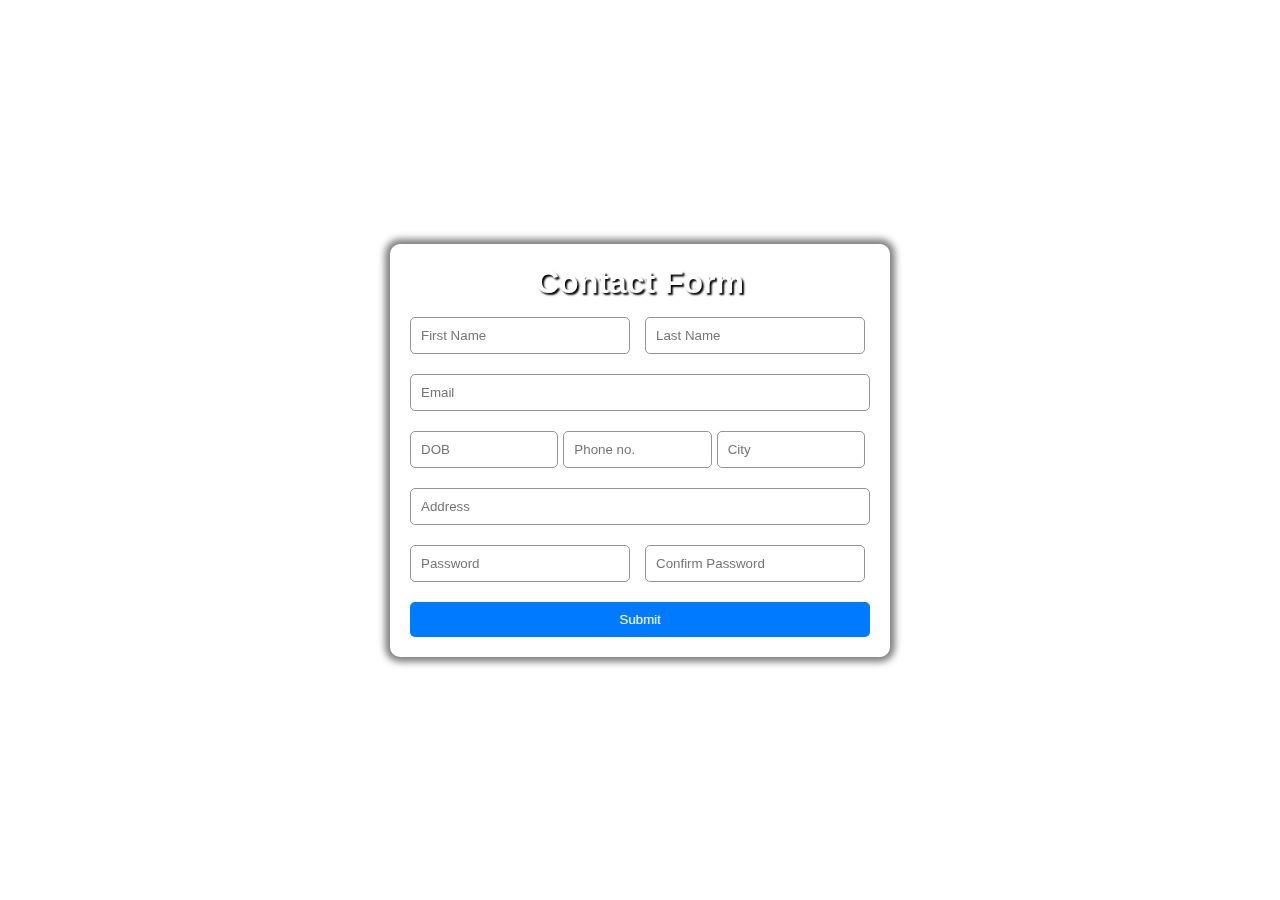
<file: index.html>
<!DOCTYPE html>
<html lang="en">
    <head>
        <meta charset="UTF-8" />
        <meta name="viewport" content="width=device-width, initial-scale=1.0" />
        <link rel="stylesheet" href="style.css" />
        <title>Responsive Contact Form</title>
    </head>

    <body>
        <div class="container">
            <h1>Contact Form</h1>
            <form>
                <div class="form-group double">
                    <div class="form-row">
                        <input
                            type="text"
                            id="firstName"
                            placeholder="First Name"
                        />
                        <input
                            type="text"
                            id="lastName"
                            placeholder="Last Name"
                        />
                    </div>
                </div>
                <input type="email" id="email" placeholder="Email" />
                <div class="form-row">
                    <input type="number" id="dob" placeholder="DOB" />
                    <input
                        type="number"
                        id="phone no."
                        placeholder="Phone no."
                    />
                    <input type="number" id="city" placeholder="City" />
                </div>
                <input type="text" id="address" placeholder="Address" />
                <div class="form-group double">
                    <div class="form-row">
                        <input
                            type="password"
                            id="password"
                            placeholder="Password"
                        />
                        <input
                            type="password"
                            id="confirmPassword"
                            placeholder="Confirm Password"
                        />
                    </div>
                </div>
                <button type="submit">Submit</button>
            </form>
        </div>
    </body>
</html>
</file>
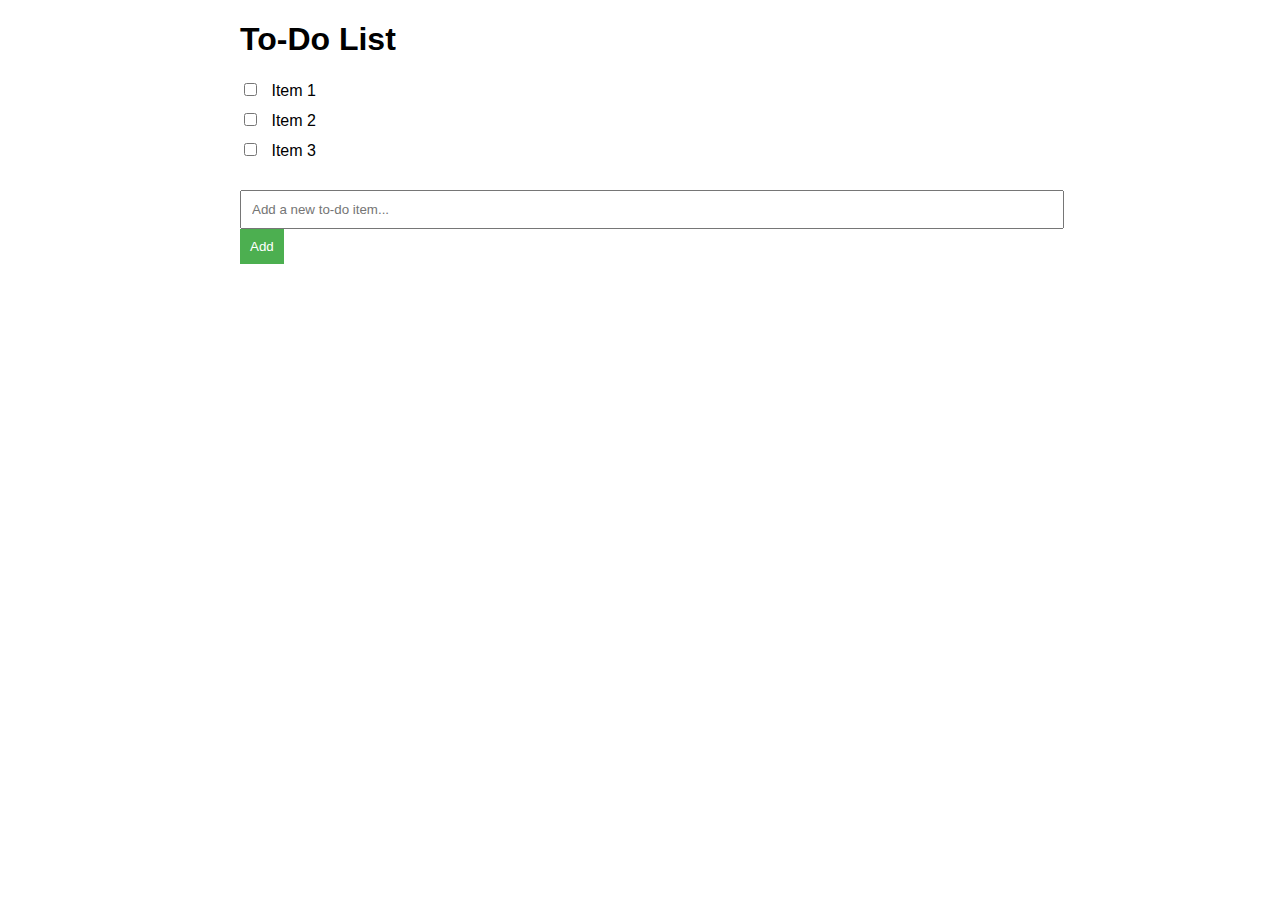
<file: soft/index.html>
<!DOCTYPE html>
<html lang="en">
<head>
    <meta charset="UTF-8">
    <meta name="viewport" content="width=device-width, initial-scale=1.0">
    <title>Document</title>
    <link rel="stylesheet" href="./style.css">
    <script src="https://code.jquery.com/jquery-3.6.0.min.js"></script>
    <script src="script.js"></script>
</head>
<body>
    <h1>To-Do List</h1>
    <ul id="todo-list">
        <li>
            <input type="checkbox">
            <label>Item 1</label>
        </li>
        <li>
            <input type="checkbox">
            <label>Item 2</label>
        </li>
        <li>
            <input type="checkbox">
            <label>Item 3</label>
        </li>
    </ul>
    <form id="todo-form">
        <input type="text" id="new-todo" placeholder="Add a new to-do item...">
        <button type="submit">Add</button>
    </form>
    <script src="https://code.jquery.com/jquery-3.6.0.min.js"></script>
    <script src="script.js"></script>
</body>
</html>
</file>
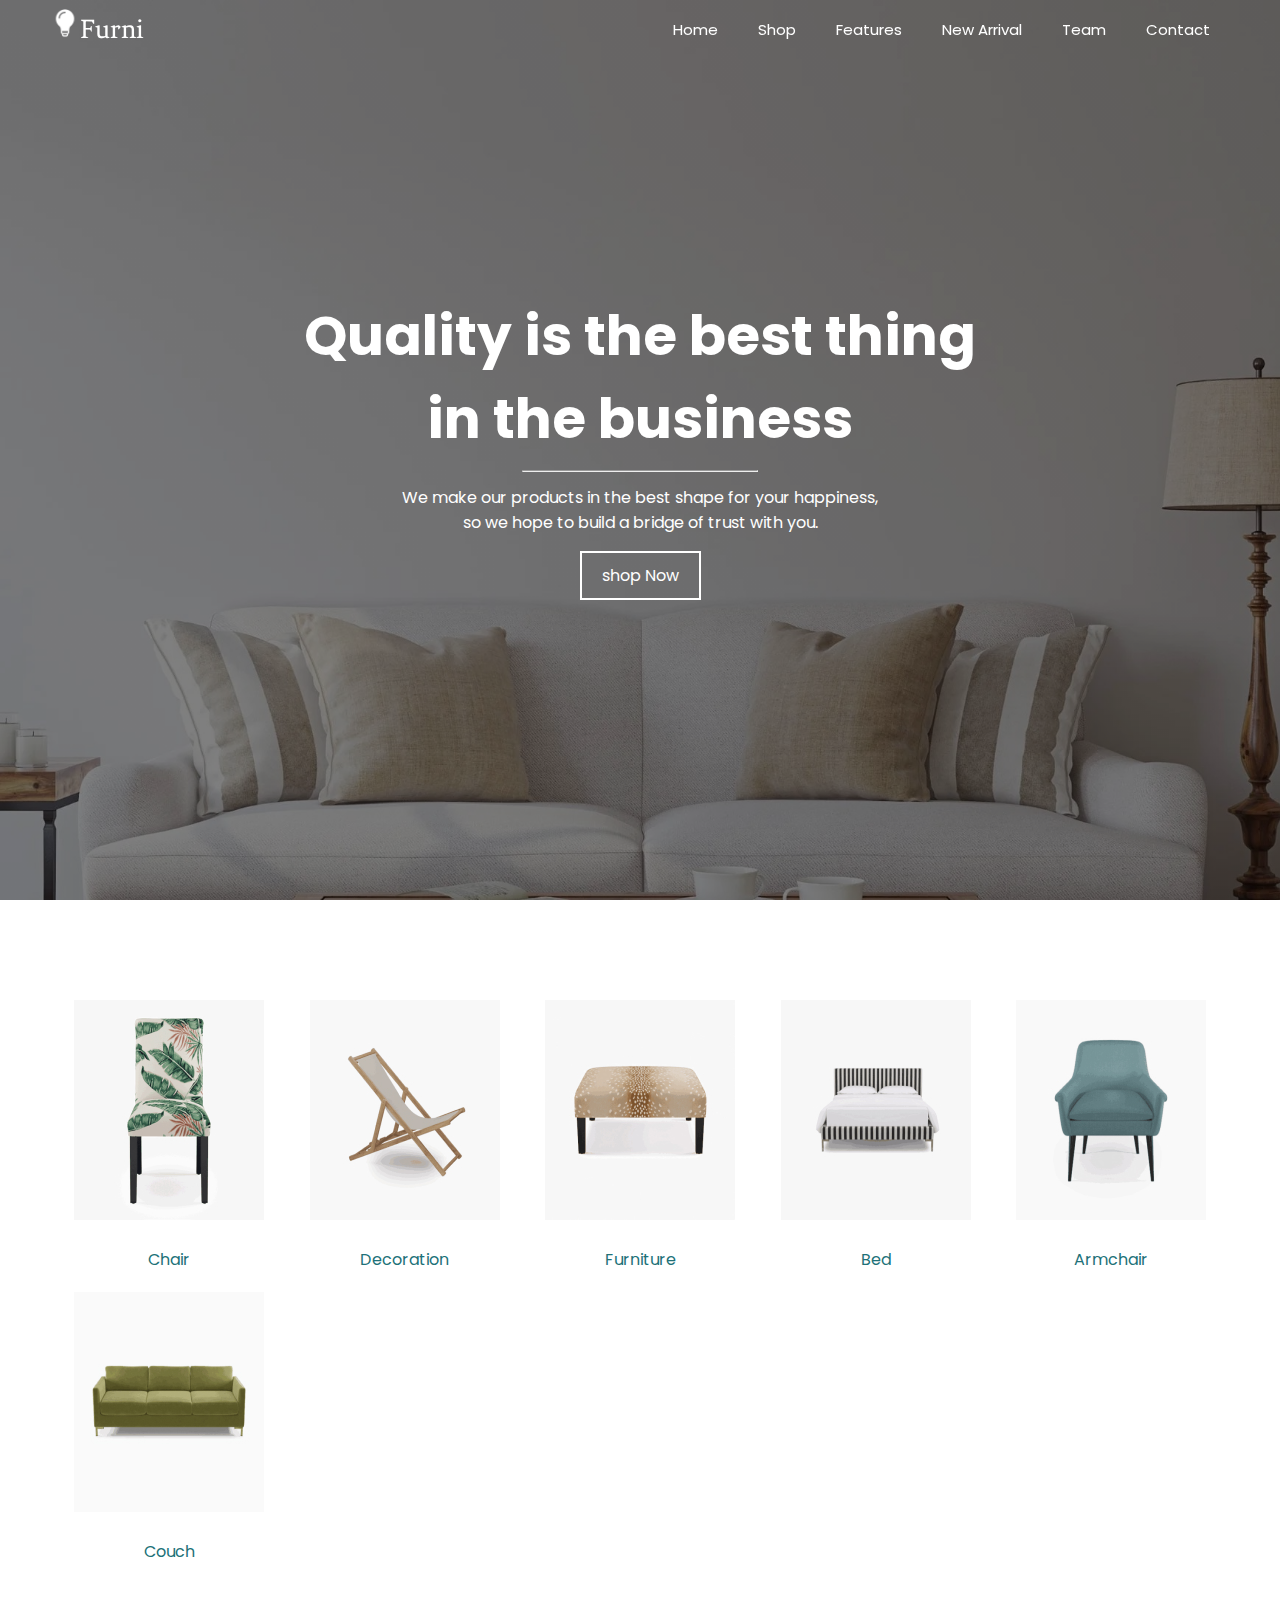
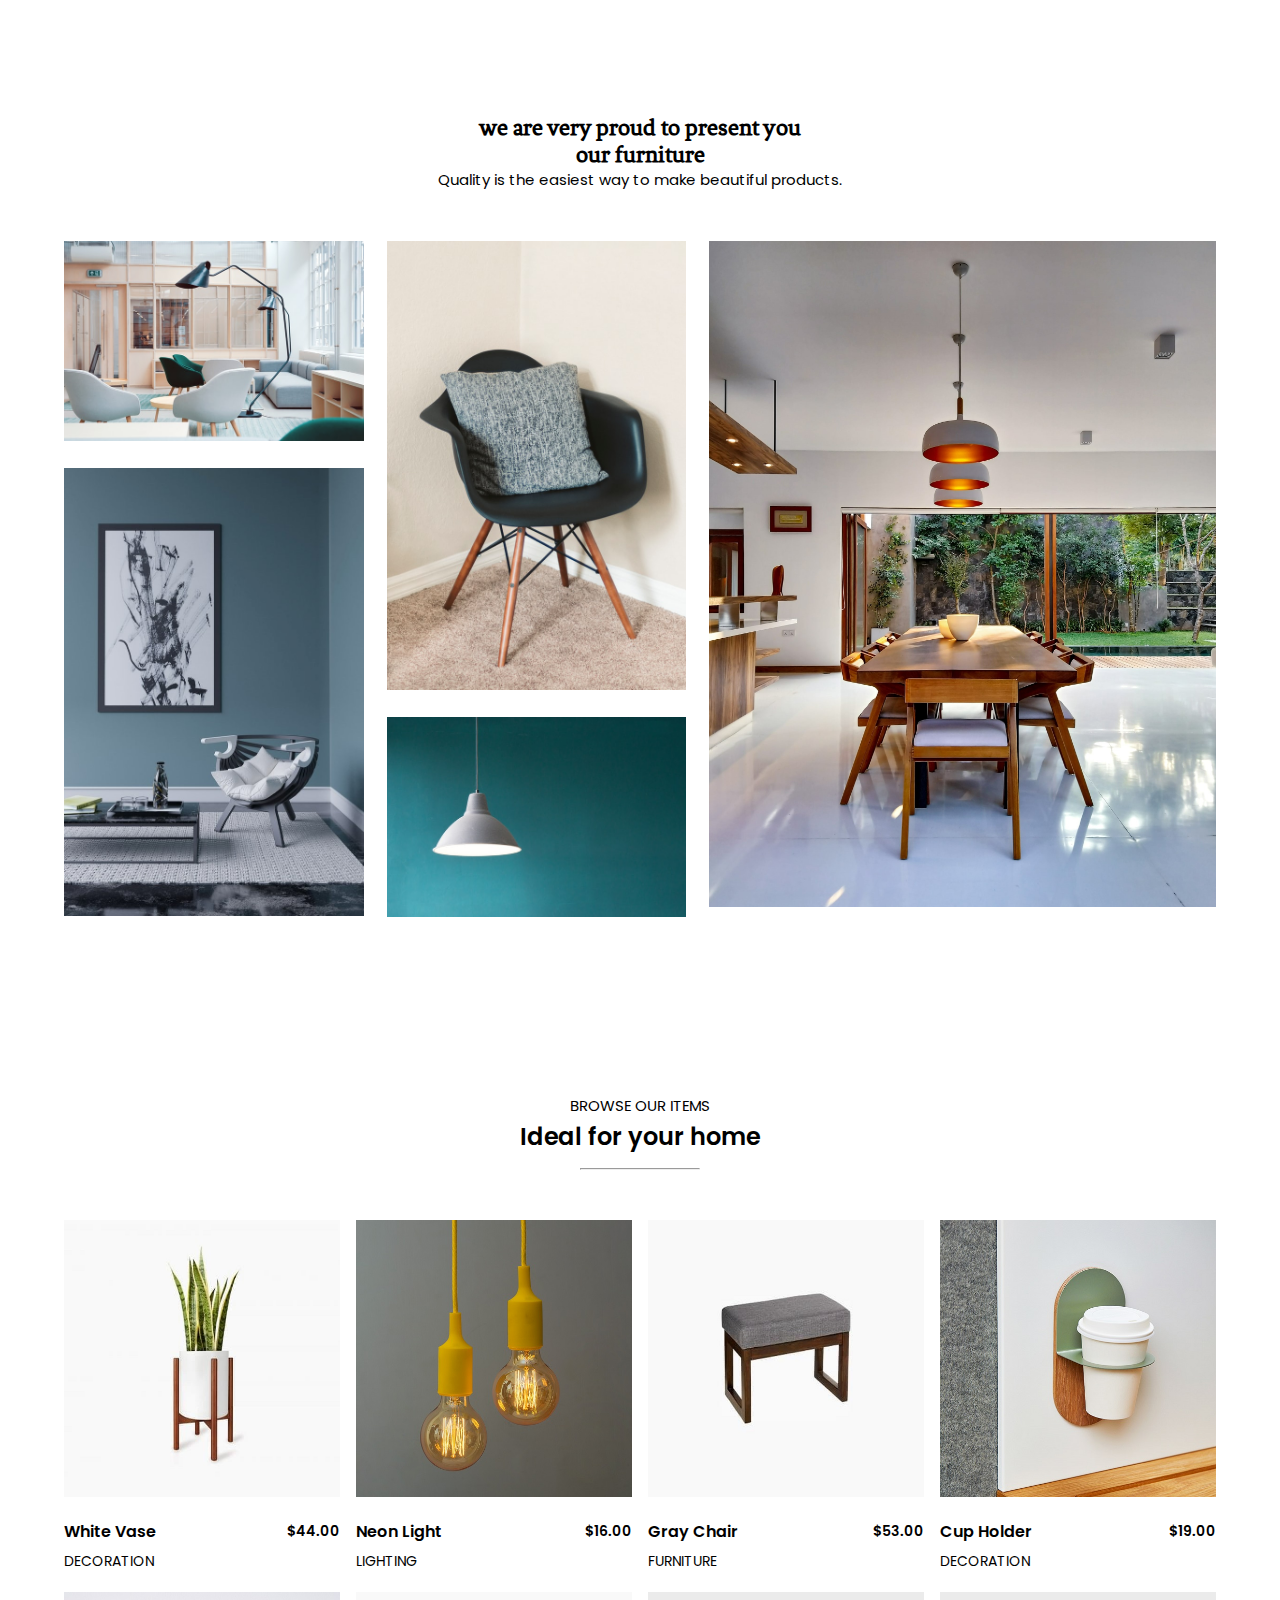
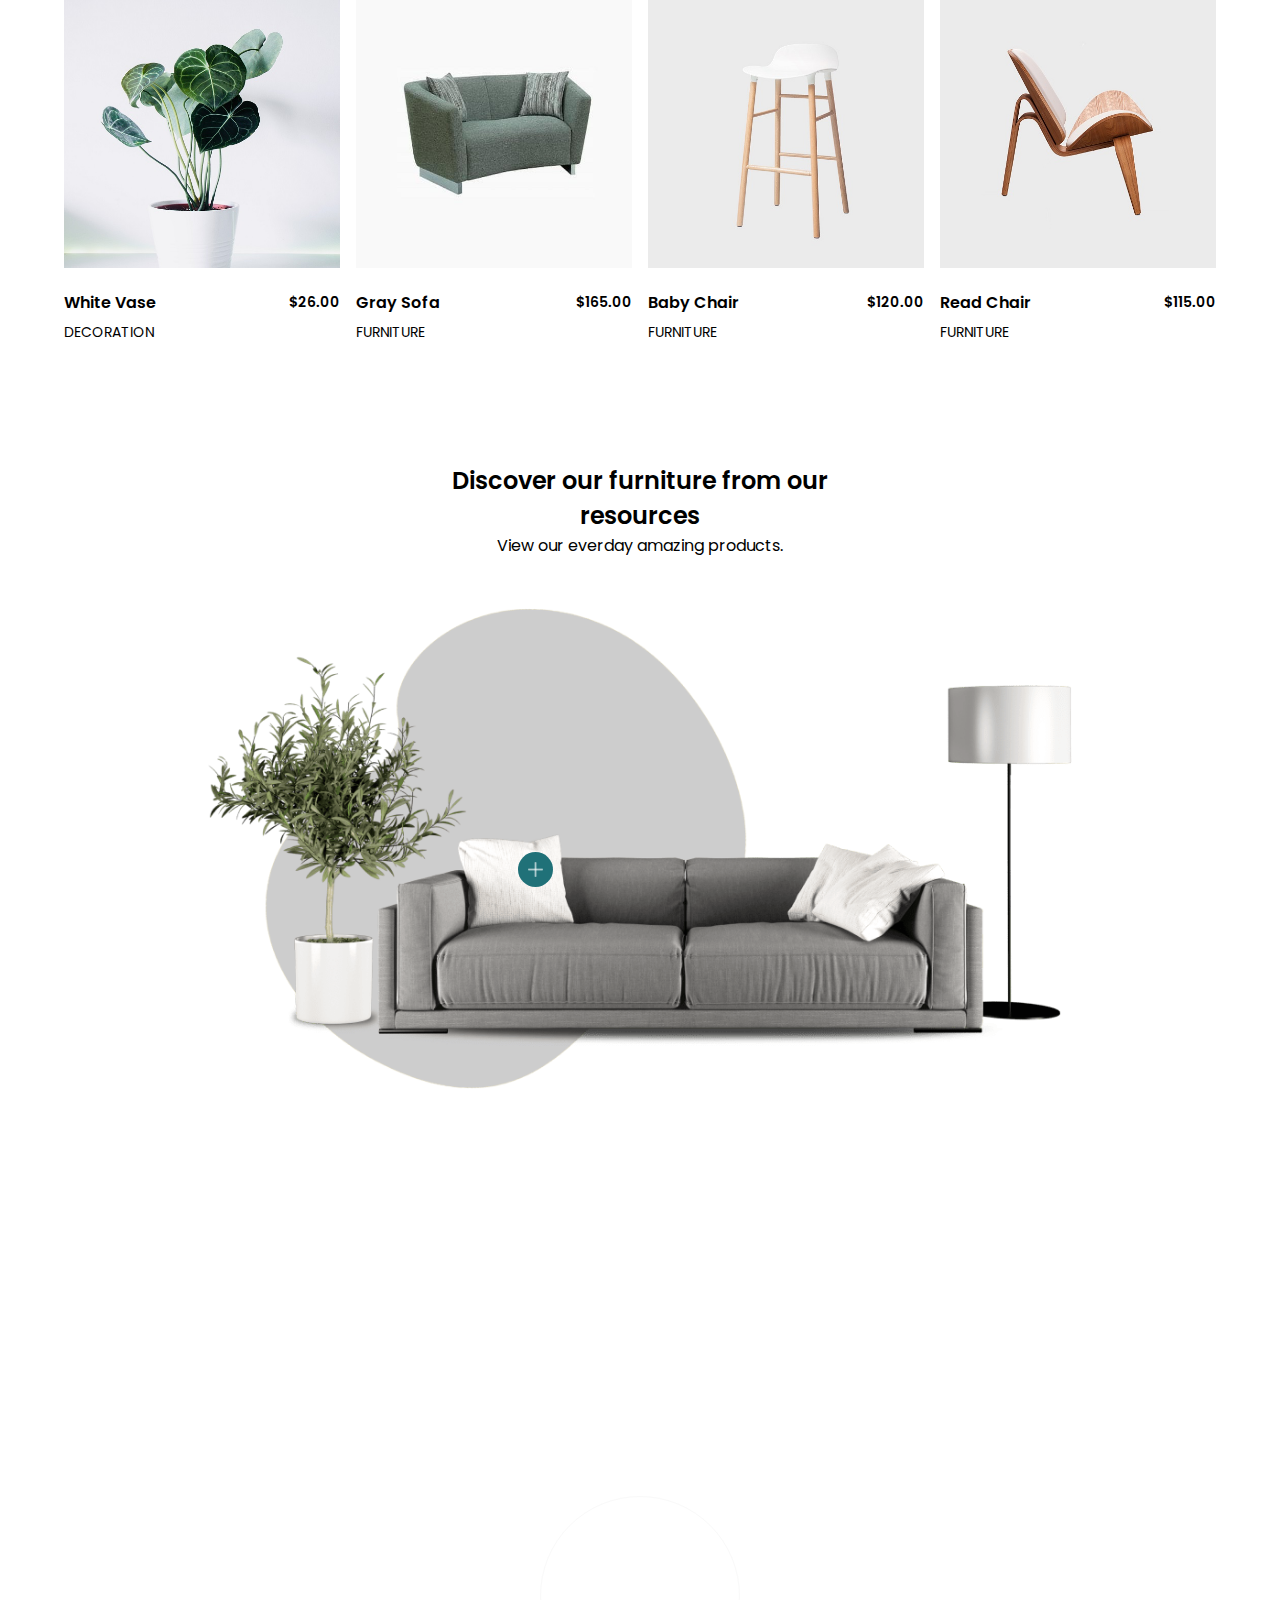
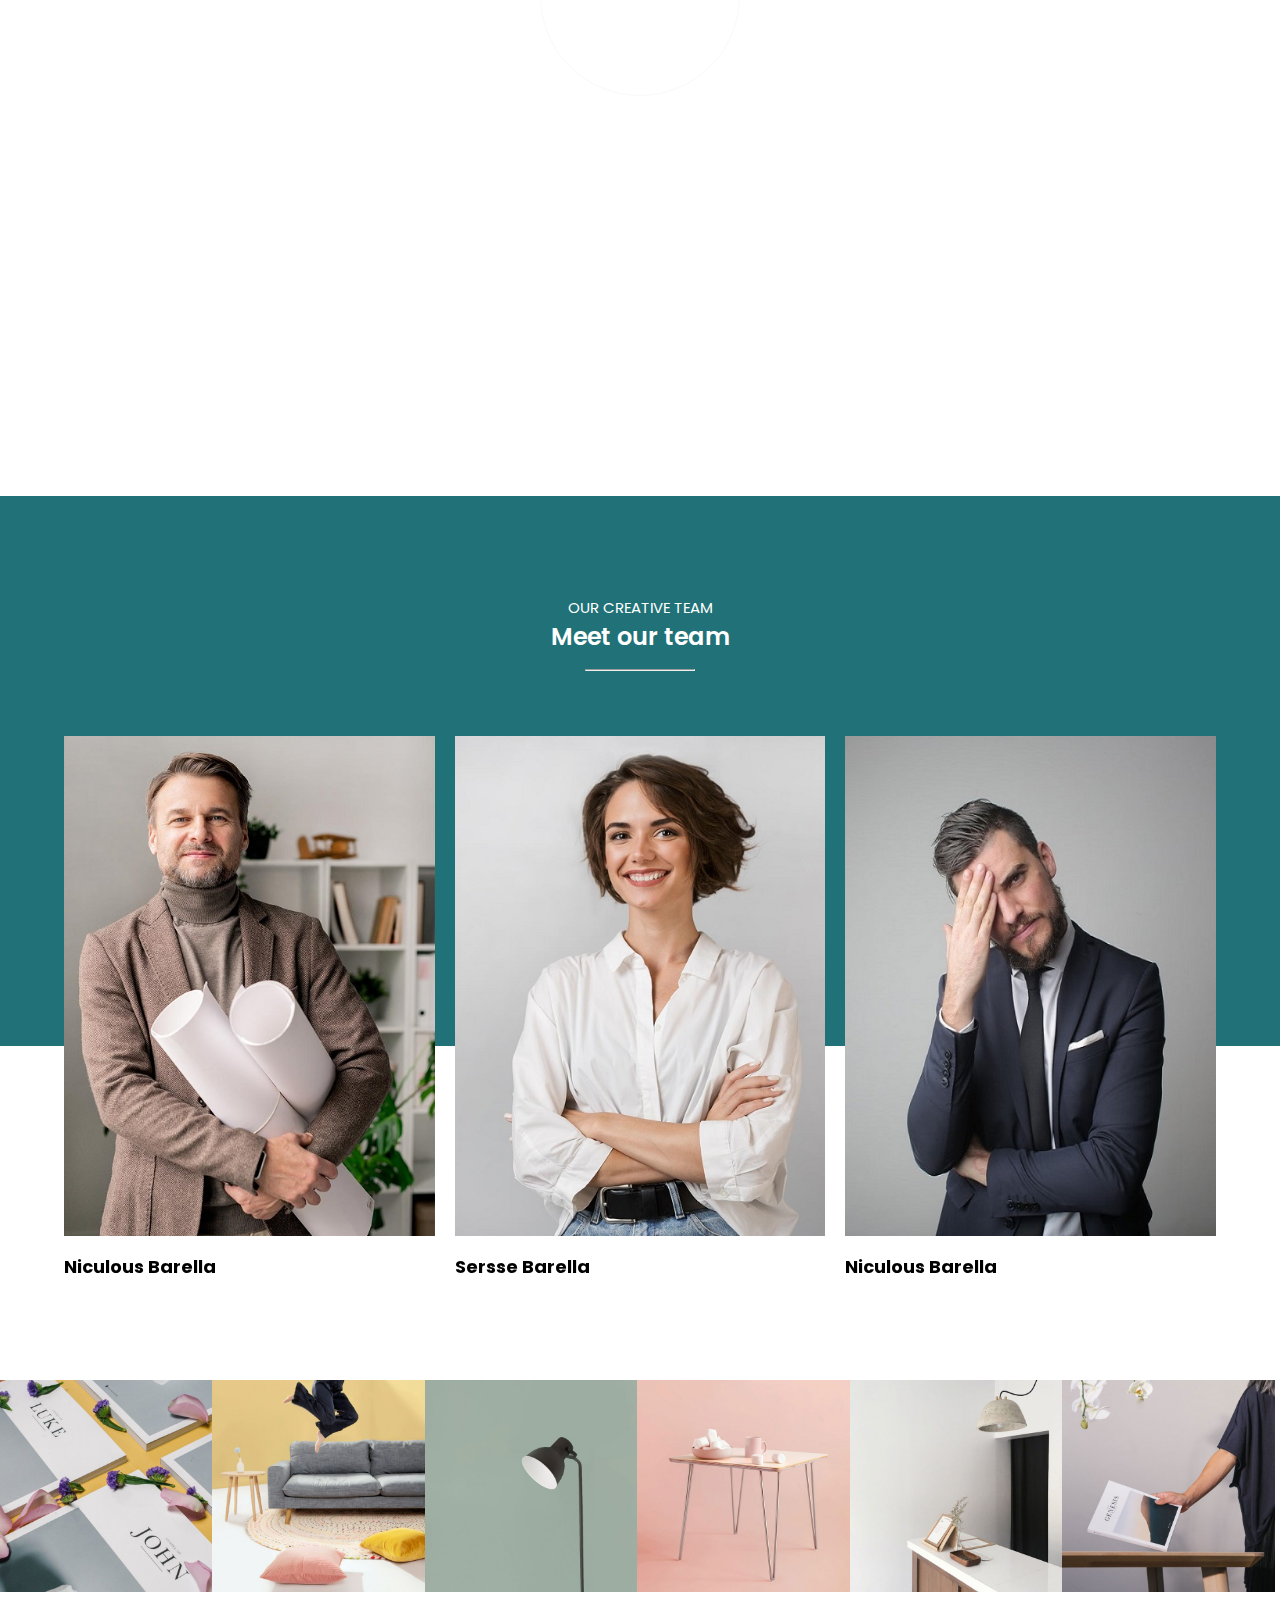
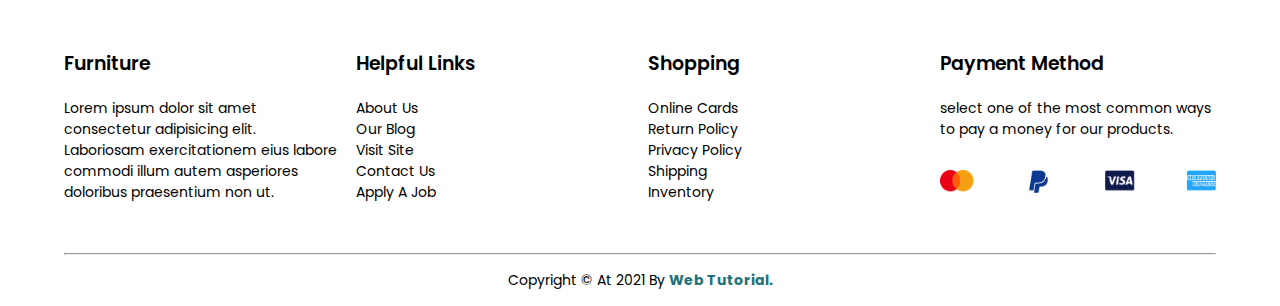
<file: template/index.html>
<!DOCTYPE html>
<html lang="en">
<head>
    <meta charset="UTF-8">
    <meta http-equiv="X-UA-Compatible" content="IE=edge">
    <meta name="viewport" content="width=device-width, initial-scale=1.0">
    <title>Online Shop</title>
    <link rel="stylesheet" href="https://cdn.jsdelivr.net/npm/bootstrap@4.6.1/dist/css/bootstrap.min.css" integrity="sha384-zCbKRCUGaJDkqS1kPbPd7TveP5iyJE0EjAuZQTgFLD2ylzuqKfdKlfG/eSrtxUkn" crossorigin="anonymous">
    <link rel="stylesheet" href="https://cdnjs.cloudflare.com/ajax/libs/font-awesome/6.0.0-beta3/css/all.min.css" integrity="sha512-Fo3rlrZj/k7ujTnHg4CGR2D7kSs0v4LLanw2qksYuRlEzO+tcaEPQogQ0KaoGN26/zrn20ImR1DfuLWnOo7aBA==" crossorigin="anonymous" referrerpolicy="no-referrer" />
    <link rel="stylesheet" href="https://unpkg.com/swiper/swiper-bundle.min.css"/>
    <link rel="stylesheet" href="main.css">
</head>
<body>

    <!-- start header -->
    
    <header id="header">
        <div class="logo">
            <a href="#"><img id="lol" src="pic/bulb.png" alt="">Furni</a>
        </div>
        <ul class="navigation">
            <li><a href="#home" class="active">home</a></li>
            <li><a href="#shop">Shop</a></li>
            <li><a href="#features">features</a></li>
            <li><a href="#new-arrival">new arrival</a></li>
            <li><a href="#team">team</a></li>
            <li><a href="#contact">contact</a></li>
        </ul>
        <div class="bars">
            <img id="bar" src="pic/menu.png" alt="">
        </div>
    </header>
    
    <!-- end header -->

    <!-- start home  -->

    <div class="big-bg" id="home">
        <div class="bg-content">
            <h1>Quality is the best thing <br> in the business</h1>
            <hr>
            <p>
                We make our products in the best shape for your happiness, <br> so we hope to build a bridge of trust with you.
            </p>
            <div class="bg-link">
                <a href="#">shop Now</a>
            </div>
        </div>
    </div>
    <!-- end home  -->

    <!-- start second section  -->


    <div class="big-collection">
        <div class="collect-flex">
            <div class="collect">
                <div class="image">
                    <img src="pic/chair4.jpg" alt="">
                </div>
                <div class="link">
                    <a href="#">chair</a>
                </div>
            </div>

            <div class="collect">
                <div class="image">
                    <img src="pic/chair5.jpg" alt="">
                </div>
                <div class="link">
                    <a href="#">decoration</a>
                </div>
            </div>

            <div class="collect">
                <div class="image">
                    <img src="pic/chair3.jpg" alt="">
                </div>
                <div class="link">
                    <a href="#">furniture</a>
                </div>
            </div>

            <div class="collect">
                <div class="image">
                    <img src="pic/bed.jpg" alt="">
                </div>
                <div class="link">
                    <a href="#">bed</a>
                </div>
            </div>

            <div class="collect">
                <div class="image">
                    <img src="pic/chair2.jpg" alt="">
                </div>
                <div class="link">
                    <a href="#">armchair</a>
                </div>
            </div>

            <div class="collect">
                <div class="image">
                    <img src="pic/couch.jpg" alt="">
                </div>
                <div class="link">
                    <a href="#">couch</a>
                </div>
            </div>
        </div>
    </div>


    <!-- end second section  -->


    <!-- start section three  -->
    

    <div class="big-shop" id="shop">
        <div class="shop-title">
            <h2>
                we are very proud to present you <br> our furniture
            </h2>
            <p>
                Quality is the easiest way to make beautiful products.
            </p>
        </div>
        <div class="shop-flex">
            <div class="shop-one">

                <div class="image-one">
                    <img src="pic/furn1.jpg" alt="">
                    <div class="overlay">
                        <div class="txt">
                            <h3>White Chair</h3>
                            <section>
                                <span>Furniture</span> / Design
                            </section>
                        </div>
                    </div>
                </div>

                <div class="image-one">
                    <img src="pic/furn2.jpg" alt="">
                    <div class="overlay">
                        <div class="txt">
                            <h3>Blue Chair</h3>
                            <section>
                                <span>Furniture</span> / Design
                            </section>
                            <div class="link">
                                <a href="#">Shop Now <i class="fas fa-long-arrow-alt-right"></i></a>
                            </div>
                        </div>
                    </div>
                </div>

            </div>

            <div class="shop-one">

                <div class="image-one">
                    <img src="pic/furn3.jpg" alt="">
                    <div class="overlay">
                        <div class="txt">
                            <h3>Black Chair</h3>
                            <section>
                                <span>Furniture</span> / Design
                            </section>
                            <div class="link">
                                <a href="#">Shop Now <i class="fas fa-long-arrow-alt-right"></i></a>
                            </div>
                        </div>
                    </div>
                </div>

                <div class="image-one">
                    <img src="pic/furn4.jpg" alt="">
                    <div class="overlay">
                        <div class="txt">
                            <h3>White lamp</h3>
                            <section>
                                <span>Furniture</span> / Design
                            </section>
                        </div>
                    </div>
                </div>

            </div>

            <div class="shop-two">
                <img src="pic/furn6.jpg" alt="">
                <div class="overlay">
                    <div class="txt">
                        <h3>Brown Chairs</h3>
                        <section>
                            <span>Furniture</span> / Design
                        </section>
                        <div class="link">
                            <a href="#">Shop Now <i class="fas fa-long-arrow-alt-right"></i></a>
                        </div>
                    </div>
                </div>
            </div>

        </div>
    </div>

    <!-- end section three  -->
   
    <!-- start section four  -->


    <div class="big-product" id="features">
        <div class="product-title">
            <p>
                browse our items
            </p>
            <h2>
                Ideal for your home
            </h2>
            <hr>
        </div>
        <div class="product-flex">
            <div class="product-one">
                <div class="product-image">
                    <img src="pic/product1.jpg" alt="">
                    <div class="overlay">
                        <i class="fas fa-shopping-bag"></i>
                        <i class="far fa-heart"></i>
                        <i class="fas fa-search"></i>
                    </div>
                </div>
                <div class="content">
                    <div class="left">
                        <h4>
                            White vase
                        </h4>
                    </div>
                    <div class="right">
                        <section>$44.00</section>
                    </div>
                </div>
                <article>decoration</article>
            </div>


            <div class="product-one">
                <div class="product-image">
                    <img src="pic/product2.jpg" alt="">
                    <div class="overlay">
                        <i class="fas fa-shopping-bag"></i>
                        <i class="far fa-heart"></i>
                        <i class="fas fa-search"></i>
                    </div>
                </div>
                <div class="content">
                    <div class="left">
                        <h4>
                            neon light
                        </h4>
                    </div>
                    <div class="right">
                        <section>$16.00</section>
                    </div>
                </div>
                <article>lighting</article>
            </div>


            <div class="product-one">
                <div class="product-image">
                    <img src="pic/product3.jpg" alt="">
                    <div class="overlay">
                        <i class="fas fa-shopping-bag"></i>
                        <i class="far fa-heart"></i>
                        <i class="fas fa-search"></i>
                    </div>
                </div>
                <div class="content">
                    <div class="left">
                        <h4>
                            gray chair
                        </h4>
                    </div>
                    <div class="right">
                        <section>$53.00</section>
                    </div>
                </div>
                <article>furniture</article>
            </div>


            <div class="product-one">
                <div class="product-image">
                    <img src="pic/product4.jpg" alt="">
                    <div class="overlay">
                        <i class="fas fa-shopping-bag"></i>
                        <i class="far fa-heart"></i>
                        <i class="fas fa-search"></i>
                    </div>
                </div>
                <div class="content">
                    <div class="left">
                        <h4>
                            cup holder
                        </h4>
                    </div>
                    <div class="right">
                        <section>$19.00</section>
                    </div>
                </div>
                <article>decoration</article>
            </div>


            <div class="product-one">
                <div class="product-image">
                    <img src="pic/product5.jpg" alt="">
                    <div class="overlay">
                        <i class="fas fa-shopping-bag"></i>
                        <i class="far fa-heart"></i>
                        <i class="fas fa-search"></i>
                    </div>
                </div>
                <div class="content">
                    <div class="left">
                        <h4>
                            White vase
                        </h4>
                    </div>
                    <div class="right">
                        <section>$26.00</section>
                    </div>
                </div>
                <article>decoration</article>
            </div>

            <div class="product-one">
                <div class="product-image">
                    <img src="pic/product6.jpg" alt="">
                    <div class="overlay">
                        <i class="fas fa-shopping-bag"></i>
                        <i class="far fa-heart"></i>
                        <i class="fas fa-search"></i>
                    </div>
                </div>
                <div class="content">
                    <div class="left">
                        <h4>
                            gray sofa
                        </h4>
                    </div>
                    <div class="right">
                        <section>$165.00</section>
                    </div>
                </div>
                <article>furniture</article>
            </div>

            <div class="product-one">
                <div class="product-image">
                    <img src="pic/product7.jpg" alt="">
                    <div class="overlay">
                        <i class="fas fa-shopping-bag"></i>
                        <i class="far fa-heart"></i>
                        <i class="fas fa-search"></i>
                    </div>
                </div>
                <div class="content">
                    <div class="left">
                        <h4>
                            baby chair
                        </h4>
                    </div>
                    <div class="right">
                        <section>$120.00</section>
                    </div>
                </div>
                <article>furniture</article>
            </div>

            <div class="product-one">
                <div class="product-image">
                    <img src="pic/product8.jpg" alt="">
                    <div class="overlay">
                        <i class="fas fa-shopping-bag"></i>
                        <i class="far fa-heart"></i>
                        <i class="fas fa-search"></i>
                    </div>
                </div>
                <div class="content">
                    <div class="left">
                        <h4>
                            read chair
                        </h4>
                    </div>
                    <div class="right">
                        <section>$115.00</section>
                    </div>
                </div>
                <article>furniture</article>
            </div>

        </div>
    </div>

    <!-- end section four  -->

    <!-- start section five -->

    <div class="big-furn" id="new-arrival">
        <div class="furn-title">
            <h2>
                Discover our furniture from our <br> resources 
            </h2>
            <p>
                View our everday amazing products.
            </p>
        </div>
        <div class="big-part">
            <img src="pic/bg_image.png" alt="">
            <div class="text-inside">
                <img src="pic/plus.png" alt="" class="plus">
                <div class="text-box">
                    <div>
                        <img src="pic/product6.jpg" alt="">
                    </div>
                    <div>
                        <h5>new couch</h5>
                        <p>
                            take our furniture with perfect quality and price.
                        </p>
                        <div class="link">
                            <a href="#">shop now</a>
                        </div>
                    </div>
                </div>
            </div>
        </div>
    </div>

    <!-- end section five -->

    <!-- start section six -->

    <div class="bg-show">
        <div class="link">
            <a href="#" class="link_a">play <img src="pic/right-chevron.png" alt=""></a>
        </div>
        <div class="overlay">
            <div class="image">
                <img src="pic/x.png" alt="" class="cancel">
                <video src="furniture.mp4" id="video"></video>
                <div class="bg-player">
                    <img class="player" src="pic/play.png" alt="">
                </div>
            </div>
        </div>
    </div>
    
    <!-- end section six -->

    <!-- start section seven  -->

    <div class="bg-team" id="team">
        <div class="team-title">
            <section>our creative team</section>
            <h2>Meet our team</h2>
            <hr>
        </div>
        <div class="team-flex swiper mySwiper">
            <div class="swiper-wrapper">
                <div class="team-one swiper-slide">
                    <img src="pic/team1.jpg" alt="">
                    <h4>niculous barella</h4>
                </div>
                <div class="team-one swiper-slide">
                    <img src="pic/team2.jpg" alt="">
                    <h4>Sersse barella</h4>
                </div>
                <div class="team-one swiper-slide">
                    <img src="pic/team3.jpg" alt="">
                    <h4>niculous barella</h4>
                </div>
                <div class="team-one swiper-slide">
                    <img src="pic/team4.jpg" alt="">
                    <h4>niculous barella</h4>
                </div>
                <div class="team-one swiper-slide">
                    <img src="pic/team6.jpg" alt="">
                    <h4>niculous barella</h4>
                </div>
                <div class="team-one swiper-slide">
                    <img src="pic/team7.jpg" alt="">
                    <h4>niculous barella</h4>
                </div>
            </div>
        </div>
    </div>

    <!-- end section seven  -->

    <!-- start footer image section  -->

    <div class="footer-image" id="contact">
        <div class="image1">
            <img src="pic/footer1.jpg" alt="">
            <div class="insta">
                <img src="pic/insta.png" alt="">
            </div>
        </div>
        <div class="image1">
            <img src="pic/footer2.jpg" alt="">
            <div class="insta">
                <img src="pic/insta.png" alt="">
            </div>
        </div>
        <div class="image1">
            <img src="pic/footer3.jpg" alt="">
            <div class="insta">
                <img src="pic/insta.png" alt="">
            </div>
        </div>
        <div class="image1">
            <img src="pic/footer4.jpg" alt="">
            <div class="insta">
                <img src="pic/insta.png" alt="">
            </div>
        </div>
        <div class="image1">
            <img src="pic/footer5.jpg" alt="">
            <div class="insta">
                <img src="pic/insta.png" alt="">
            </div>
        </div>
        <div class="image1">
            <img src="pic/footer6.jpg" alt="">
            <div class="insta">
                <img src="pic/insta.png" alt="">
            </div>
        </div>
    </div>

    <!-- end footer image section  -->

    <!-- start footer section  -->

    <div class="bg-footer">
        <div class="footer-flex">
            <div class="footer1">
                <h2>furniture</h2>
                <section>
                    Lorem ipsum dolor sit amet consectetur adipisicing elit.
                    Laboriosam exercitationem eius labore commodi illum autem asperiores doloribus praesentium non ut.
                </section>
            </div>
            <div class="footer1">
                <h2>helpful links</h2>
                <li><a href="#">about us</a></li>
                <li><a href="#">our blog</a></li>
                <li><a href="#">visit site</a></li>
                <li><a href="#">contact us</a></li>
                <li><a href="#">apply a job</a></li>
            </div>
            <div class="footer1">
                <h2>shopping</h2>
                <li><a href="#">online cards</a></li>
                <li><a href="#">return policy</a></li>
                <li><a href="#">privacy policy</a></li>
                <li><a href="#">shipping</a></li>
                <li><a href="#">inventory</a></li>
            </div>
            <div class="footer1">
                <h2>payment method</h2>
                <section>
                    select one of the most common ways to pay a money for our products.
                </section>
                <div class="footer-logo">
                    <img src="pic/footer-logo.png" alt="">
                </div>
            </div>
        </div>
        <hr>
        <div class="copy">
            <section>
                copyright &copy; at 2021 by <span>web tutorial.</span>
            </section>
        </div>
    </div>

    <!-- end footer section  -->

    <!-- start scroll to top  -->
    

    <div class="top">
        <i class="fas fa-chevron-up"></i>
    </div>




    <!-- end scroll to top  -->




    <script src="https://unpkg.com/swiper/swiper-bundle.min.js"></script>

    <script>
      var swiper = new Swiper(".mySwiper", {
        slidesPerView: 1,
        spaceBetween: 10,
        loop: true,
        autoplay: true,
        speed: 600,
        breakpoints: {
          576: {
            slidesPerView: 2,
            spaceBetween: 30,
          },
          768: {
            slidesPerView: 3,
            spaceBetween: 10,
          },
          991: {
            slidesPerView: 3,
            spaceBetween: 20,
          },
        },
      });
    </script>





   

    
    <script src="https://cdnjs.cloudflare.com/ajax/libs/jquery/3.6.0/jquery.min.js" integrity="sha512-894YE6QWD5I59HgZOGReFYm4dnWc1Qt5NtvYSaNcOP+u1T9qYdvdihz0PPSiiqn/+/3e7Jo4EaG7TubfWGUrMQ==" crossorigin="anonymous" referrerpolicy="no-referrer"></script>
    <script src="https://cdn.jsdelivr.net/npm/jquery@3.5.1/dist/jquery.slim.min.js" integrity="sha384-DfXdz2htPH0lsSSs5nCTpuj/zy4C+OGpamoFVy38MVBnE+IbbVYUew+OrCXaRkfj" crossorigin="anonymous"></script>
    <script src="https://cdn.jsdelivr.net/npm/bootstrap@4.6.1/dist/js/bootstrap.bundle.min.js" integrity="sha384-fQybjgWLrvvRgtW6bFlB7jaZrFsaBXjsOMm/tB9LTS58ONXgqbR9W8oWht/amnpF" crossorigin="anonymous"></script>
    <script src="main.js"></script>
</body>
</html>
</file>
<file: style.css>
*{
    margin: 0;
    padding: 0;
    box-sizing: border-box;
    font-family: sans-serif;
}


body{
    display: flex;
    height: 100vh;
    justify-content: center;
    align-items: center;
   background: url(https://wallpaper.dog/large/20437770.jpg);
   background-size: cover;
}

  
  
  .container {
    max-width: 500px;
    margin: 50px auto;
    padding: 20px;
    background: transparent;
    border: 2px olid rgba(255,255,255,.2);
    border-radius: 10px;
    box-shadow: 0 0 7px 5px rgba(0,0,0,0.5);
    backdrop-filter: blur(20px);
    
  }

  .container h1{
    text-align: center;
    margin-bottom: 15px;
    color: white;
    text-shadow: 2px 2px 2px black;
    border-bottom: 1px solid white;
  }
  
  input[type="text"],
  input[type="email"],
  input[type="password"],
  input[type="number"] {
    width: 100%;
    padding: 10px;
    margin-bottom: 20px;
    border-radius: 5px;
    border: 1px solid #999292;
    box-sizing: border-box;
  }
  
  button {
    width: 100%;
    padding: 10px 20px;
    border: none;
    border-radius: 5px;
    background-color: #007bff;
    color: #ffffff;
    cursor: pointer;
  }
  
  button:hover {
    background-color: #0056b3;
  }

  .form-row {
    display: flex;
    justify-content: space-between;
  }

  .form-row input {
    flex-grow: 1;
    margin-right: 5px; /* Add some spacing between inputs */
  }

  @media screen and (max-width: 600px) {
    .form-row {
      flex-wrap: wrap;
    }

    .form-row input {
      width: 100%; /* Set width to 100% for mobile devices */
      margin-right: 0; /* Remove right margin */
      margin-bottom: 10px; /* Add some spacing between inputs in mobile view */
    }
  }

  @media screen and (min-width: 601px) {
    .form-group.double .form-row {
      display: flex;
    }

    .form-group.double .form-row input {
      flex-grow: 1;
    }

    .form-group.double .form-row input:last-child {
      margin-left: 10px;
    }
  }
</file>
<file: soft/style.css>
body {
    font-family: Arial, sans-serif;
    max-width: 800px;
    margin: 0 auto;
}

#todo-list {
    list-style: none;
    padding: 0;
    margin: 0;
}

#todo-list li {
    margin-bottom: 10px;
}

#todo-list input[type="checkbox"] {
    margin-right: 10px;
}

#todo-form {
    margin-top: 30px;
}

#new-todo {
    padding: 10px;
    width: 100%;
}

#todo-form button {
    padding: 10px;
    background-color: #4CAF50;
    color: white;
    border: none;
    cursor: pointer;
}
</file>
<file: template/main.css>
@import url('https://fonts.googleapis.com/css2?family=Poppins:ital,wght@0,100;0,200;0,400;1,100;1,200&display=swap');
@import url('https://fonts.googleapis.com/css2?family=Fenix&display=swap');

*{
    padding: 0px;
    margin: 0px;
    list-style: none;
    box-sizing: border-box;
    font-family: 'Poppins', sans-serif;
    scroll-behavior: smooth;
}
:root{
    --main-color: #207178
}
html{
    scroll-behavior: smooth;
}
header{
    width: 100%;
    padding: 13px 50px;
    display: flex;
    justify-content: space-between;
    align-items: center;
    position: fixed;
    top: 0;
    z-index: 1111;
    transition: .5s ease-in-out;
}

header .logo a{
    font-size: 28px;
    text-decoration: none;
    text-transform: capitalize;
    color: #FFF;
    font-family: 'Fenix', serif;
}
header .logo img{
    width: 30px;
    margin-top: -5px;
}
header ul{
    display: flex;
    margin: 0;
}
header ul li{
    margin: 0px 20px;
}
header ul li a{
    color: #fff;
    text-decoration: none!important;
    text-transform: capitalize;
    display: block;
    transition: .4s;
    font-size: 15px;
}
header ul li a:hover{
    color: #45ccb8;
}

header .bars{
    display: none;
}
header .bars img{
    width: 30px;
    cursor: pointer;
}

header.active{
    background: #FFF;
    box-shadow: 0px 1px 0px #DDD;
}
header.active .logo a{
    color: #207178;
}
header.active ul li a{
    color: #207178;
    border-color: #207178;
}
header.active #bar{
    background: #207178;
    color: #207178;
    padding: 4px 5px;
    width: 33px;
}
@media(max-width: 991px){
    header .navigation{
        display: block;
        height: 100vh;
        width: 50%;
        background: rgba(0,0,0,.5);
        position: absolute;
        top: 68px;
        right: -50%;
        text-align: center;
        display: flex;
        align-items: center;
        justify-content: center;
        flex-direction: column;
        transition: .5s ease-in-out;
    }
    header.active .navigation{
        background: #FFF;
        box-shadow: -1px 0px 0px #DDD;
    }
    header .navigation li{
        margin: 15px 0px;
    }
    header .bars{
        display: block;
    }
}

@media(max-width: 576px){
    header{
        padding: 13px 30px;
    }
    header .navigation.new{
        width: 100%;
        right: -100%;
    }
}

.big-bg{
    background-image: linear-gradient(rgba(0,0,0,.5),rgba(0,0,0,.5)) ,url(pic/bg.jpg);
    background-position: center;
    background-size: cover;
    background-repeat: no-repeat;
    width: 100%;
    height: 100vh;
    position: relative;
    display: flex;
    justify-content: center;
    align-items: center;
}

.big-bg .bg-content{
    text-align: center;
    color: #FFF;
}
.big-bg .bg-content h1{
    font-size: 55px;
}
.big-bg .bg-content hr{
    background: #FFF;
    width: 35%;
    height: 1px;
    margin: 10px auto 13px auto;
}
.big-bg .bg-content .bg-link{
    margin-top: 16px;
}
.big-bg .bg-content .bg-link a{
    display: inline-block;
    color: #FFF;
    text-decoration: none;
    padding: 10px 20px;
    border: 2px solid #FFF;
    position: relative;
    overflow: hidden;
    z-index: 2;
}
.bg-content .bg-link a::before{
    position: absolute;
    content: "";
    background: #207178;
    top: 0;
    bottom: 0;
    left: -100%;
    width: 100%;
    height: 100%;
    z-index: -1;
    transition: .5s ease-in-out;
}
.bg-content .bg-link a:hover::before{
    left: 0%;
}
.bg-content .bg-link a:hover{
    border-color: #207178;
}

@media(max-width: 991px){
    .big-bg .bg-content h1{
        font-size: 50px;
    }
    .big-bg .bg-content p{
        font-size: 15px;
    }
    .big-bg .bg-content .bg-link a{
        font-size: 15px;
    }
}

@media(max-width: 768px){
    .big-bg .bg-content h1{
        font-size: 43px;
    }
    .big-bg .bg-content p{
        font-size: 14px;
    }
    .big-bg .bg-content .bg-link a{
        font-size: 14px;
    }
}

@media(max-width: 576px){
    .big-bg .bg-content{
        padding: 0px 15px;
    }
    .big-bg .bg-content hr{
        width: 130px;
    }
    .big-bg .bg-content br{
        display: none;
    }
    .big-bg .bg-content h1{
        font-size: 28px;
    }
    .big-bg .bg-content p{
        font-size: 13px;
    }
    .big-bg .bg-content .bg-link a{
        font-size: 13px;
    }
}

.big-collection{
    width: 90%;
    margin: 100px auto;
}
.big-collection .collect-flex{
    display: flex;
    justify-content: space-between;
    align-items: center;
    text-align: center;
    flex-wrap: wrap;
    grid-row-gap: 20px;
}
.collect-flex .link{
    margin-top: 20px;
}
.big-collection .collect{
    margin: 0px 10px;
}
.collect-flex .link a{
    display: inline-block;
    color: var(--main-color);
    text-transform: capitalize;
    text-decoration: none;
    position: relative;
}
.collect-flex .link a::before{
    content: "";
    position: absolute;
    width: 100%;
    height: 1px;
    background: var(--main-color);
    left: 0%;
    top: 23px;
    transform: scale(0);
    transition: .5s ease-in-out;
}
.collect-flex .collect:hover a::before{
    transform: scale(1);
}

.collect-flex .collect .image{
    position: relative;
}
.collect .image::before{
    content: "";
    position: absolute;
    top: 0;
    left: 0%;
    width: 0;
    height: 0;
    border: 1px solid transparent;
}
.big-collection .collect:hover .image::before{
    animation: animate1 .6s linear forwards;
}

@keyframes animate1 {
    0%{
        width: 0;
        height: 0;
        border-top-color: var(--main-color);
        border-right-color: transparent;
        border-bottom-color: transparent;
        border-left-color: transparent;
    }
    50%{
        width: 100%;
        height: 0;
        border-top-color: var(--main-color);
        border-right-color: transparent;
        border-bottom-color: transparent;
        border-left-color: transparent;
    }
    100%{
        width: 100%;
        height: 100%;
        border-top-color: var(--main-color);
        border-right-color: var(--main-color);
        border-bottom-color: transparent;
        border-left-color: transparent;
    }
}

.collect .image::after{
    content: "";
    position: absolute;
    top: 0;
    left: 0%;
    width: 0;
    height: 0;
    border: 1px solid transparent;
}
.big-collection .collect:hover .image::after{
    animation: animate2 .6s linear forwards;
}

@keyframes animate2 {
    0%{
        width: 0;
        height: 0;
        border-top-color: transparent;
        border-right-color: transparent;
        border-bottom-color: transparent;
        border-left-color: transparent;
    }
    50%{
        width: 0;
        height: 100%;
        border-top-color: transparent;
        border-right-color: transparent;
        border-bottom-color: transparent;
        border-left-color: var(--main-color);
    }
    100%{
        width: 100%;
        height: 100%;
        border-top-color: transparent;
        border-right-color: transparent;
        border-bottom-color: var(--main-color);
        border-left-color: var(--main-color);
    }
}

@media(max-width: 1230px){
    .big-collection .collect-flex{
        display: flex;
        justify-content: center;
    }
}


.big-shop{
    width: 90%;
    margin: 150px auto; 
}
.big-shop .shop-title{
    text-align: center;
    margin-bottom: 50px;
}
.big-shop .shop-title h2{
    font-weight: 700;
    font-family: 'Fenix' , serif;
}
.big-shop .shop-title p{
    font-size: 15px;
}
.big-shop .shop-flex{
    display: flex;
    justify-content: space-between;
    flex-wrap: wrap;
}
.shop-flex .shop-one{
    width: 26%;
}
.shop-flex img{
    width: 100%;
}
.shop-flex .shop-two{
    width: 44%;
}
.shop-flex .image-one{
    position: relative;
    margin-bottom: 20px;
}
.shop-flex .overlay{
    position: absolute;
    top: 0;
    left: 0;
    width: 100%;
    height: 100%;
    background: rgba(0,0,0,.5);
    display: flex;
    align-items: center;
    padding: 0px 20px;
    opacity: 0;
    transition: opacity .3s ease-in-out;
}
.shop-flex .overlay .txt{
    color: #FFF;
}
.shop-flex .overlay .txt h3{
    margin-bottom: 3px;
}
.shop-flex .overlay .txt span{
    color: #45ccb8;
}
.shop-flex .overlay .link{
    position: absolute;
    bottom: 50px;
}
.shop-flex .overlay .link a{
    color: #FFF;
    text-decoration: none;
    text-transform: capitalize;
    display: inline-block;
    position: relative;
    overflow: hidden;
    padding-bottom: 5px;
}
.shop-flex .overlay .link i{
    vertical-align: middle;
    transition: padding .4s ease-in-out;
    font-size: 15px;
}
.shop-flex .overlay .link a:hover i{
    padding-left: 3px;
}
.shop-flex .overlay .link a::before{
    content: "";
    position: absolute;
    bottom: 0;
    left: -100%;
    background: #FFF;
    width: 100%;
    height: 2px;
    transition: left .4s ease-in-out;
}
.shop-flex .overlay .link a:hover::before{
    left: 0;
}

.shop-flex .image-one:hover .txt{
    animation: job1 .7s ease-in-out forwards;
}

.shop-flex .image-one:hover .link{
    animation: job1_link .7s ease-in-out forwards;
}
.shop-flex .image-one:hover .overlay{
    opacity: 1;
}

.shop-flex .shop-two{
    position: relative;
    height: 100%;
}

.shop-flex .shop-two:hover .txt{
    animation: job1 .7s ease-in-out forwards;
}

.shop-flex .shop-two:hover .link{
    animation: job1_link .7s ease-in-out forwards;
}
.shop-flex .shop-two:hover .overlay{
    opacity: 1;
}

@keyframes job1 {
    0%{
        opacity: 0;
        margin-bottom: 70px;
    }
    100%{
        opacity: 1;
        margin-bottom: 0px;
    }
}

@keyframes job1_link {
    0%{
        opacity: 0;
        bottom: 20px;
    }
    100%{
        opacity: 1;
        bottom: 50px;
    }
}


/* media  */

@media(max-width: 991px){
    .shop-flex .shop-one{
        width: 49%;
    }
    .shop-flex .shop-two{
        width: 49%;
    }
}

@media(max-width: 576px){
    .shop-flex .shop-one{
        width: 100%;
    }
    .shop-flex .shop-two{
        width: 100%;
    }
    .big-shop .shop-title h2{
        font-size: 24px;
    }
    .big-shop .shop-title p{
        font-size: 13px;
    }
}

.big-product{
    width: 90%;
    margin: 100px auto;
}
.big-product .product-title{
    margin-bottom: 50px;
    text-align: center;
}
.big-product .product-title p{
    margin-bottom: 2px;
    text-transform: uppercase;
    font-size: 15px;
}
.big-product .product-title h2{
    font-weight: 600;
}
.big-product .product-title hr{
    width: 120px;
    margin: 14px auto;
    background: gray;
}
.big-product .product-flex{
    display: flex;
    justify-content: space-between;
    flex-wrap: wrap;
}
.product-flex .product-one{
    width: 24%;
    margin-bottom: 20px;
}
.product-flex .product-one img{
    width: 100%;
}
.product-flex .product-one .product-image{
    position: relative;
}
.product-one .product-image .overlay{
    position: absolute;
    top: 0;
    left: 0;
    width: 100%;
    height: 100%;
    background: #f9f9f9;
    display: flex;
    justify-content: center;
    align-items: center;
    opacity: 0;
    transition: opacity .4s ease-in-out;
}

.product-image .overlay i{
    margin: 0px 5px;
    padding: 5px;
    border: 1px solid #000;
    font-size: 13px;
    cursor: pointer;
    opacity: 0;
}


.product-one:hover .product-image .overlay i{
    animation: product_icon .5s ease-in-out forwards;
}

.product-one:hover .product-image .overlay i:nth-child(2){
    animation-delay: .2s;
}
.product-one:hover .product-image .overlay i:nth-child(3){
    animation-delay: .4s;
}

.product-one:hover .overlay{
    opacity: 1;
}

.product-one .product-image{
    margin-bottom: 15px;
}

@keyframes product_icon {
    0%{
        opacity: 0;
        margin-bottom: 50px;
    }
    100%{
        opacity: 1;
        margin-bottom: 0px;
    }
}

.product-one .content{
    display: flex;
    justify-content: space-between;
    align-items: center;
    margin-bottom: 7px;
}

.product-one .content h4{
    margin: 0;
    font-weight: 600;
    font-size: 16px;
    text-transform: capitalize;
}
.product-one .content section{
    font-size: 14px;
    font-weight: 600;
}
.product-one article{
    text-transform: uppercase;
    font-size: 14px;
}

/* media  */

@media(max-width: 991px){
    .big-product .product-one{
        width: 32%;
    }
}

@media(max-width: 768px){
    .big-product .product-one{
        width: 49%;
    }
}

@media(max-width: 576px){
    .big-product .product-one{
        width: 100%;
    }
    .big-product .product-title h2{
        font-size: 19px;
    }
    .big-product .product-title hr{
        width: 100px;
    }
}

.big-furn{
    width: 90%;
    margin: 100px auto;
}
.big-furn .furn-title{
    text-align: center;
    margin-bottom: 50px;
}
.big-furn .furn-title h2{
    font-weight: 600;
}
.big-part {
    text-align: center;
    position: relative;
}
.big-part img{
    width: 75%;
}
.big-part .text-inside{
    position: absolute;
    top: 50%;
    left: 27%;
}
.big-part .text-inside .plus{
    width: 35px;
    padding: 10px;
    background: var(--main-color);
    transition: .2s;
    cursor: pointer;
    border-radius: 50%;
}

.text-inside .plus.img_active{
    transform: rotate(45deg);
}

.text-inside .text-box{
    width: 320px;
    background: #f9f9f9;
    display: flex;
    justify-content: space-between;
    align-items: center;
    margin-top: 10px;
    text-align: left;
    padding: 10px 0;
    transform: scale(0);
    transition: .5s;
}


.text-inside .text-box.active{
    transform: scale(1);
}

.text-inside .text-box img{
    width: 100px;
}
.text-inside .text-box h5{
    font-size: 17px;
    text-transform: capitalize;
}
.text-inside .text-box p{
    font-size: 13px;
    margin-bottom: 7px;
}
.text-inside .text-box a{
    text-decoration: none;
    color: var(--main-color);
    text-transform: capitalize;
    font-size: 14px;
}

/* media  */

@media(max-width: 991px){
    .big-part img{
        width: 100%;
    }
}

@media(max-width: 576px){
    .text-inside{
        display: none;
    }
    .big-furn .furn-title h2{
        font-size: 18px;
    }
    .big-furn .furn-title p{
        font-size: 13px;
    }
}

.bg-show{
    position: relative;
    background-image: linear-gradient(rgba(0,0,0,.5),rgba(0,0,0,.5)) , url(pic/h1_bg.jpg);
    background-position: center;
    background-repeat: no-repeat;
    background-size: cover;
    background-attachment: fixed;
    padding: 300px 0px;
    margin: 100px 0px;
    display: flex;
    justify-content: center;
    align-items: center;
}

.bg-show .link{
    width: 200px;
    height: 200px;
    border: 1px solid #f9f9f9;
    text-align: center;
    line-height: 200px;
    border-radius: 50%;
    transition: .3s ease-in-out;
    cursor: pointer;
}
.bg-show .link:hover{
    border-color: rgb(153,153,153);
}
.bg-show .link a{
    text-decoration: none;
    text-transform: uppercase;
    display: inline-block;
    transition: .2s ease-in-out;
    color: #FFF;
}
.bg-show .link img{
    width: 2.2rem;
    vertical-align: middle;
    margin-left: -5px;
}
.bg-show .overlay{
    position: fixed;
    top: 0;
    left: 0;
    width: 100%;
    height: 100%;
    background: rgba(0,0,0,.5);
    z-index: 111;
    display: none;
}
.bg-show .image{
    position: absolute;
    top: 50%;
    left: 50%;
    transform: translate(-50%,-50%);
}
.bg-show .image .cancel{
    position: absolute;
    top: -27px;
    right: 0;
    width: 20px;
    cursor: pointer;
}
.bg-show .image .bg-player{
    position: absolute;
    bottom: 30px;
    right: 30px;
    cursor: pointer;
    width: 35px;
}
.bg-show .bg-player img{
    width: 35px;
}


.bg-show .image{
    animation: video 1s ease-in-out forwards;
}
@keyframes video {
    0%{
        opacity: 0;
        top: 20%;

    }
    100%{
        opacity: 1;
        top: 50%;
    }
}

@media(min-width: 992px){
    .bg-show .image video{
        width: 650px;
    }
}
@media(max-width: 991px){
    .bg-show .image video{
        width: 600px;
    }
}

@media(max-width: 768px){
    .bg-show .image video{
        width: 450px;
    }
    .bg-show .link img{
        width: 2rem;
    }
    .bg-show .link{
        width: 150px;
        height: 150px;
        line-height: 150px;
    }
}
@media(max-width: 576px){
    .bg-show .image video{
        width: 400px;
    }
    .bg-show .link a{
        font-size: 14px;
    }
    .bg-show .link img{
        width: 1.7rem;
    }
    .bg-show .link{
        width: 100px;
        height: 100px;
        line-height: 100px;
    }
}
@media(max-width: 401px){
    .bg-show .image video{
        width: 200px;
    }
}

.bg-team{
    width: 100%;
    margin: 100px 0px 0px;
    
}
.bg-team .team-title{
    margin-bottom: 50px;
    text-align: center;
    color: #FFF;
    background: var(--main-color);
    height: 550px;
    padding: 100px 0px;
}
.team-title section{
    text-transform: uppercase;
    font-size: 15px;
}
.team-title h2{
    font-weight: 600;
}
.team-title hr{
    margin: 15px auto;
    width: 110px;
    background: #FFF;
}
.bg-team .team-flex{
    display: flex;
    justify-content: space-between;
    align-items: center;
    flex-wrap: wrap;
    width: 90%;
    margin: 0 auto;
    margin-top: -360px;
    margin-bottom: 100px;
}
.team-flex .team-one{
    width: 32%;
}
.team-flex .team-one img{
    width: 100%;
}
.team-flex .team-one h4{
    text-transform: capitalize;
    font-size: 18px;
    margin-top: 10px;
}

@media(max-width: 991px){
    .team-flex .team-one h4{
        font-size: 19px;
    }
}

@media(max-width: 768){
    .team-flex .team-one h4{
        font-size: 18px;
    }
}

@media(max-width: 576){
    .team-flex .team-one h4{
        font-size: 17px;
    }
}

.footer-image{
    display: flex;
    flex-wrap: wrap;
}
.footer-image .image1{
    width: 16.6%;
    position: relative;
}
.footer-image .image1 img{
    width: 100%;
}
.footer-image .insta{
    position: absolute;
    top: 0;
    left: 0;
    width: 100%;
    height: 100%;
    background: rgba(0,0,0,.5);
    display: flex;
    justify-content: center;
    align-items: center;
    transition: .4s ease-in-out;
    opacity: 0;
}
.footer-image .insta img{
    width: 30px;
    cursor: pointer;
}
.footer-image .image1:hover .insta{
    opacity: 1;
}
.footer-image .image1:hover .insta img{
    animation: instagram .5s ease-in-out forwards;
}
@keyframes instagram {
    0%{
        opacity: 0;
        margin-bottom: 30px;
    }
    100%{
        opacity: 1;
        margin-bottom: 0px;
    }
}

/* media query */

@media(max-width: 768px){
    .footer-image .image1{
        width: calc(100% / 3);
    }
}


@media(max-width: 576px){
    .footer-image .image1{
        width: calc(100% / 2);
    }
}

@media(max-width: 300px){
    .footer-image .image1{
        width: 100%;
    }
}

.bg-footer{
    width: 90%;
    margin: 0px auto;
}
.bg-footer .footer-flex{
    display: flex;
    justify-content: space-between;
    grid-row-gap: 20px;
    flex-wrap: wrap;
    margin: 50px 0px;
}
.bg-footer .footer-flex .footer1{
    width: 24%;
}
.footer-flex .footer1 h2{
    font-weight: 600;
    font-size: 19px;
    margin-bottom: 20px;
    text-transform: capitalize;
}
.footer-flex .footer1 section{
    font-size: 14px;
}
.footer-flex .footer1 li{
    font-size: 14px;
}
.footer-flex .footer1 li a{
    text-decoration: none;
    text-transform: capitalize;
    color: #000;
}
.footer-flex .footer1 .footer-logo{
    margin-top: 30px;
}
.footer1 .footer-logo img{
    width: 100%;
}
.bg-footer hr{
    background: #f9f9f9;
    margin: 15px 0px;
    height: 1px;
    width: 100%;
}
.bg-footer .copy{
    margin: 15px 0px;
    text-align: center;
}
.bg-footer .copy section{
    font-size: 14px;
    text-transform: capitalize;
}

.bg-footer .copy span{
    font-weight: bold;
    color: var(--main-color);
}

/* media query  */

@media(max-width: 768px){
    .bg-footer .footer-flex .footer1{
        width: 49%;
    }
}

@media(max-width: 576px){
    .bg-footer .footer-flex .footer1{
        width: 100%;
    }
}

.top{
    position: fixed;
    bottom: 50px;
    right: 30px;
    width: 40px;
    height: 40px;
    line-height: 40px;
    text-align: center;
    z-index: 122;
    border: 1px solid #000;
    border-radius: 50%;
    transition: .4s ease-in-out;
    cursor: pointer;
    display: none;
}
.top i{
    font-size: 20px;
    vertical-align: middle;
}
.top:hover{
    background: var(--main-color);
    box-shadow: 0px 0px 1px 1px var(--main-color);
    border-color: #f9f9f9;
    color: #FFF;
}
</file>
